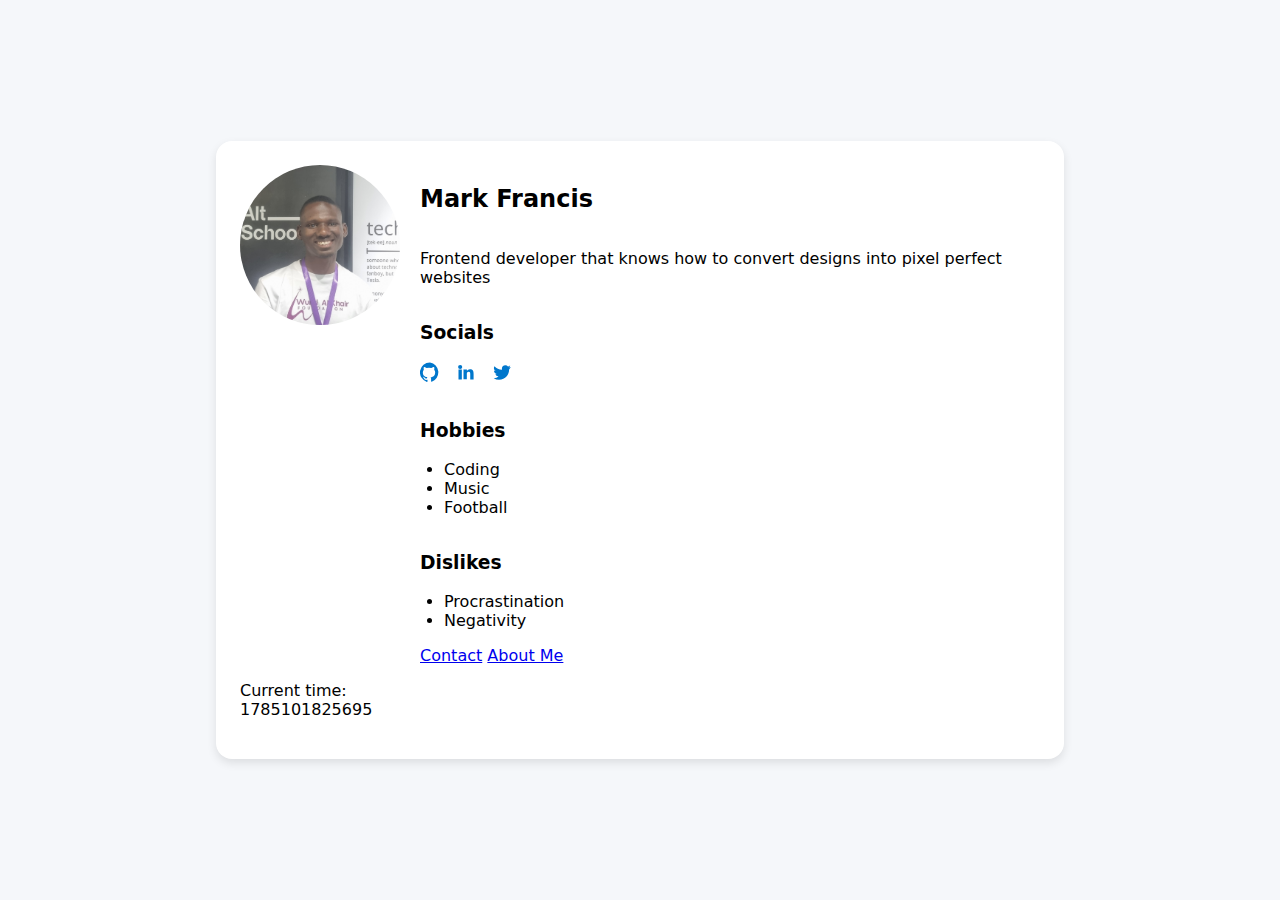
<file: index.html>
<!DOCTYPE html>
<html lang="en">

<head>
    <meta charset="UTF-8" />
    <meta name="viewport" content="width=device-width, initial-scale=1.0" />
    <title>Profile Card</title>
    <link rel="stylesheet" href="style.css" />
    <link href='https://fonts.googleapis.com/css?family=Poppins:400,700&display=swap' rel='stylesheet'>
</head>

<body>
    <article data-testid="test-profile-card" class="profile-card">

        <figure class="profile">
            <img src="./mark.jpg" alt="User avatar" data-testid="test-user-avatar" />
        </figure>

        <h2 data-testid="test-user-name">Mark Francis</h2>
        <p data-testid="test-user-bio">
            Frontend developer that knows how to convert designs into pixel perfect websites
        </p>

        <nav class="section" data-testid="test-user-social-links">
            <h3>Socials</h3>
            <ul class="socials-icons">
                <li><a href="https://github.com/FrankOsivue" data-testid="test-user-social-github" target="_blank"
                        rel="noopener noreferrer">
                        <svg width="20" height="20" viewBox="0 0 24 24" fill="currentColor" aria-hidden="true">
                            <path
                                d="M12 .5a12 12 0 00-3.8 23.4c.6.1.8-.2.8-.6v-2c-3.4.8-4.1-1.5-4.1-1.5-.5-1.3-1.1-1.6-1.1-1.6-.9-.6.1-.6.1-.6 1 .1 1.5 1.1 1.5 1.1.9 1.5 2.4 1 3 .8.1-.7.3-1 .6-1.2-2.7-.3-5.6-1.3-5.6-6 0-1.3.5-2.3 1.2-3.1-.1-.3-.5-1.5.1-3.1 0 0 1-.3 3.2 1.2a11.3 11.3 0 015.8 0c2.1-1.5 3.2-1.2 3.2-1.2.6 1.6.2 2.8.1 3.1.8.8 1.2 1.8 1.2 3.1 0 4.8-2.9 5.7-5.6 6 .4.3.7.9.7 1.9v2.8c0 .4.2.7.8.6A12 12 0 0012 .5z" />
                        </svg>
                    </a>
                </li>

                <li><a href="https://www.linkedin.com/in/mark-francis-46870915a/"
                        data-testid="test-user-social-linkedin" target="_blank" rel="noopener noreferrer">
                        <svg width="20" height="20" viewBox="0 0 24 24" fill="currentColor" aria-hidden="true">
                            <path
                                d="M4.98 3.5A2.5 2.5 0 002.5 6a2.5 2.5 0 002.48 2.5A2.5 2.5 0 007.5 6a2.5 2.5 0 00-2.52-2.5zM3 8.98h4v12H3zM9.5 8.98h3.6v1.6h.1a3.9 3.9 0 013.5-1.9c3.7 0 4.4 2.4 4.4 5.5v6.7h-4v-6c0-1.4 0-3.1-1.9-3.1-1.9 0-2.2 1.5-2.2 3v6h-4v-12z" />
                        </svg>
                    </a>
                </li>

                <li><a href="https://x.com/Frankosivue" data-testid="test-user-social-X" target="_blank"
                        rel="noopener noreferrer"><svg width="20" height="20" viewBox="0 0 24 24" fill="currentColor"
                            aria-hidden="true">
                            <path
                                d="M22.46 6c-.77.35-1.6.58-2.46.69a4.26 4.26 0 001.88-2.35 8.49 8.49 0 01-2.7 1.03A4.22 4.22 0 0016.11 4a4.23 4.23 0 00-4.23 4.23c0 .33.03.64.10.95A12 12 0 013 5.15a4.22 4.22 0 001.31 5.63 4.22 4.22 0 01-1.91-.53v.05a4.24 4.24 0 003.38 4.15 4.24 4.24 0 01-1.9.07 4.24 4.24 0 003.96 2.94A8.49 8.49 0 012 19.54a12 12 0 006.49 1.9c7.78 0 12.04-6.44 12.04-12.04v-.55A8.6 8.6 0 0022.46 6z" />
                        </svg>
                    </a>
                </li>
            </ul>
        </nav>



        <section class="section" data-testid="test-user-hobbies">
            <h3>Hobbies</h3>
            <ul class="likes-hobbies-styles">
                <li>Coding</li>
                <li>Music</li>
                <li>Football</li>
            </ul>
        </section>

        <section class="section" data-testid="test-user-dislikes">
            <h3>Dislikes</h3>
            <ul class="likes-hobbies-styles">
                <li>Procrastination</li>
                <li>Negativity</li>
            </ul>
        </section>

        <section class="buttons">
            <a href="contact.html" class="btn">Contact</a>
            <a href="about.html" class="btn">About Me</a>
        </section>

        <p>
            Current time:
            <span data-testid="test-user-time" id="time"></span>
        </p>




    </article>

    <script src="time.js"></script>


</body>

</html>
</file>
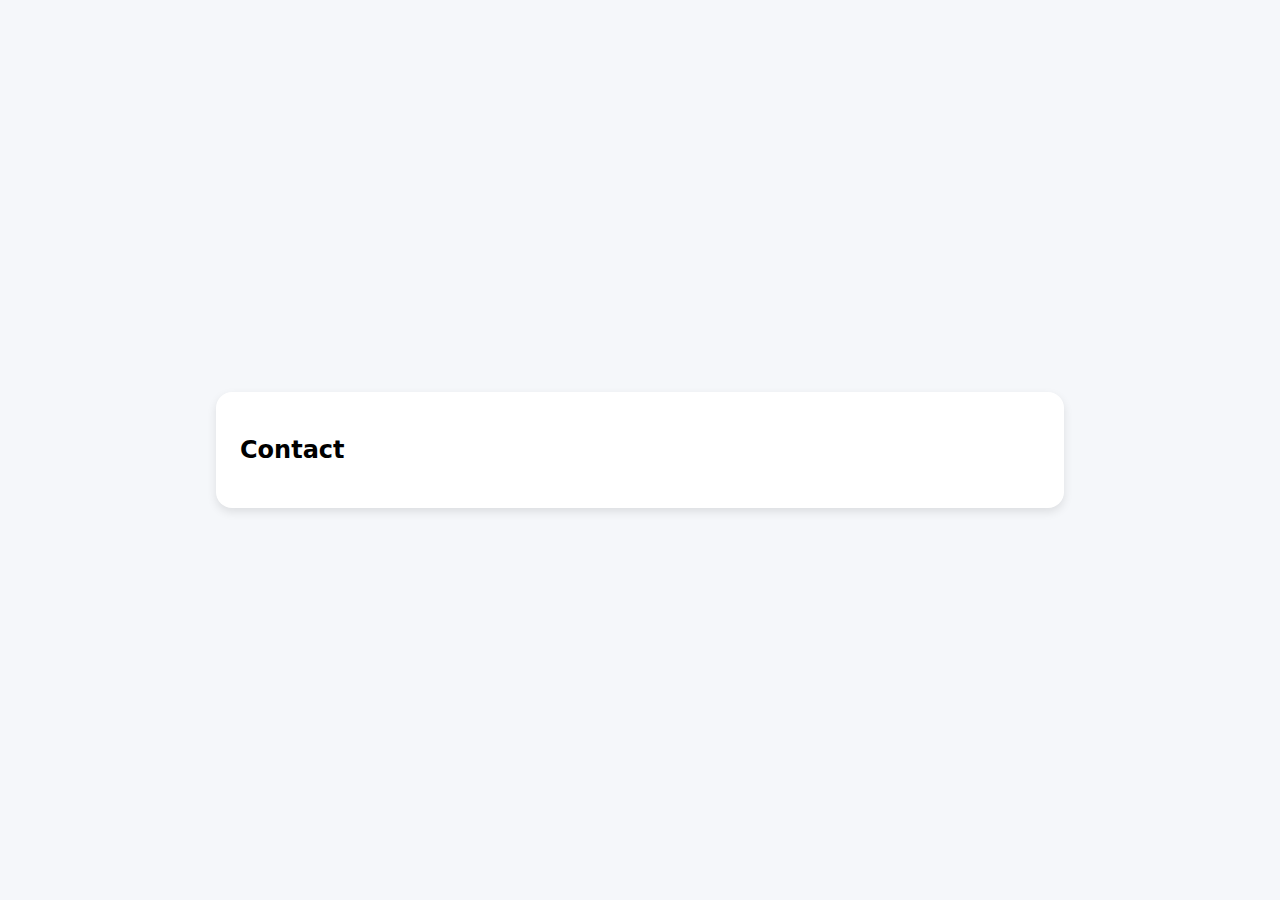
<file: about.html>
<!DOCTYPE html>
<html lang="en">

<head>
    <meta charset="UTF-8">
    <meta name="viewport" content="width=device-width, initial-scale=1.0">
    <title>About Mark Francis</title>
    <link rel="stylesheet" href="./style.css">
</head>

<body>
    <article class="profile-card">
        <h2>Contact</h2>

    </article>


</body>

</html>
</file>
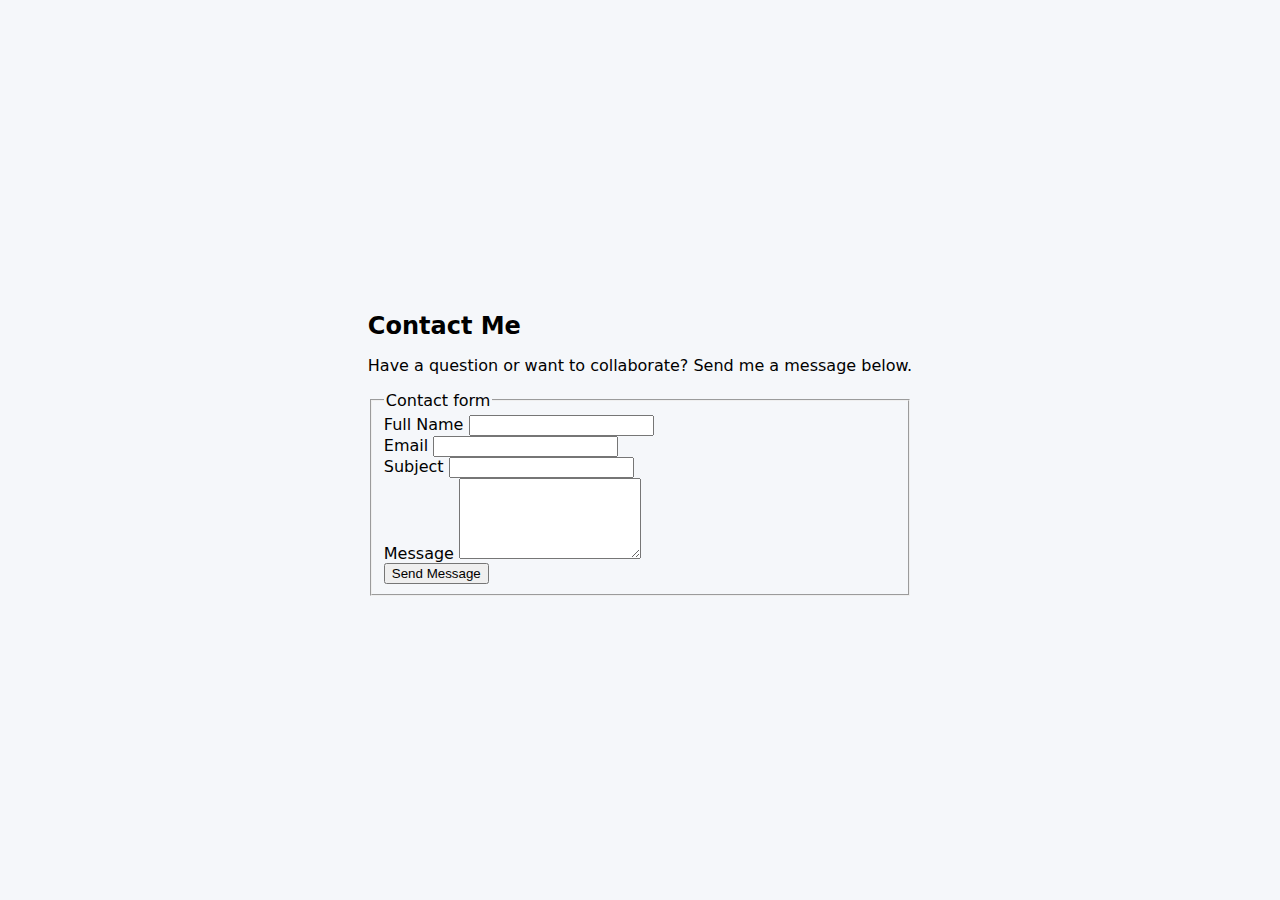
<file: contact.html>
<!DOCTYPE html>
<html lang="en">

<head>
    <meta charset="UTF-8">
    <meta name="viewport" content="width=device-width, initial-scale=1.0">
    <title>About Mark Francis</title>
    <link rel="stylesheet" href="./style.css">
</head>

<body>
    <main class="contact-container">
        <article class="contact-card" data-testid="test-profile-contact">
            <header>
                <h2>Contact Me</h2>
                <p class="intro">Have a question or want to collaborate? Send me a message below.</p>
            </header>

            <form id="contactForm" novalidate>
                <fieldset>
                    <legend class="visually-hidden">Contact form</legend>

                    <!-- Full Name -->
                    <div class="form-group">
                        <label for="name">Full Name</label>
                        <input type="text" id="name" name="name" aria-describedby="error-name"
                            data-testid="test-contact-name" required>
                        <small id="error-name" class="error" data-testid="test-contact-error-name"></small>
                    </div>

                    <!-- Email -->
                    <div class="form-group">
                        <label for="email">Email</label>
                        <input type="email" id="email" name="email" aria-describedby="error-email"
                            data-testid="test-contact-email" required>
                        <small id="error-email" class="error" data-testid="test-contact-error-email"></small>
                    </div>

                    <!-- Subject -->
                    <div class="form-group">
                        <label for="subject">Subject</label>
                        <input type="text" id="subject" name="subject" aria-describedby="error-subject"
                            data-testid="test-contact-subject" required>
                        <small id="error-subject" class="error" data-testid="test-contact-error-subject"></small>
                    </div>

                    <!-- Message -->
                    <div class="form-group">
                        <label for="message">Message</label>
                        <textarea id="message" name="message" rows="5" minlength="10" aria-describedby="error-message"
                            data-testid="test-contact-message" required></textarea>
                        <small id="error-message" class="error" data-testid="test-contact-error-message"></small>
                    </div>

                    <button type="submit" data-testid="test-contact-submit">Send Message</button>

                    <p id="successMsg" data-testid="test-contact-success" class="success-msg" hidden>
                        Your message has been sent successfully!
                    </p>
                </fieldset>
            </form>
        </article>
    </main>

    <script src="script.js"></script>
</body>

</html>
</file>
<file: style.css>
/* Base Styles (Mobile First) */
body {
  font-family: system-ui, sans-serif;
  background: #f5f7fa;
  display: flex;
  justify-content: center;
  align-items: center;
  min-height: 100vh;
  margin: 0;
}

.profile-card {
  background: white;
  max-width: 400px;
  width: 90%;
  padding: 1.5rem;
  border-radius: 1rem;
  box-shadow: 0 4px 10px rgba(0, 0, 0, 0.1);
  display: flex;
  flex-direction: column;
  gap: 0;
}

figure {
  margin: 0 auto;
  display: flex;
  justify-content: center;
}

figure img {
  width: 140px;
  height: 140px;
  border-radius: 50%;
  object-fit: cover;
}

header h2 {
  margin: 0.5rem 0;
  text-align: center;
}

nav ul {
  display: flex;
  justify-content: center;
  gap: 1rem;
  list-style: none;
  padding: 0;
}

nav a {
  text-decoration: none;
  color: #0077cc;
}

section ul {
  list-style: disc;
  padding-left: 1.5rem;
}

/* Responsive Layout for Larger Screens */
@media (min-width: 700px) {
  .profile-card {
    display: grid;
    grid-template-columns: 180px 1fr;
    align-items: start;
    max-width: 800px;
  }

  figure {
    grid-row: span 6;
    justify-content: flex-start;
    margin: 0;
  }

  figure img {
    width: 160px;
    height: 160px;
  }

  header h2 {
    text-align: left;
  }

  nav ul {
    justify-content: flex-start;
  }
}
</file>
